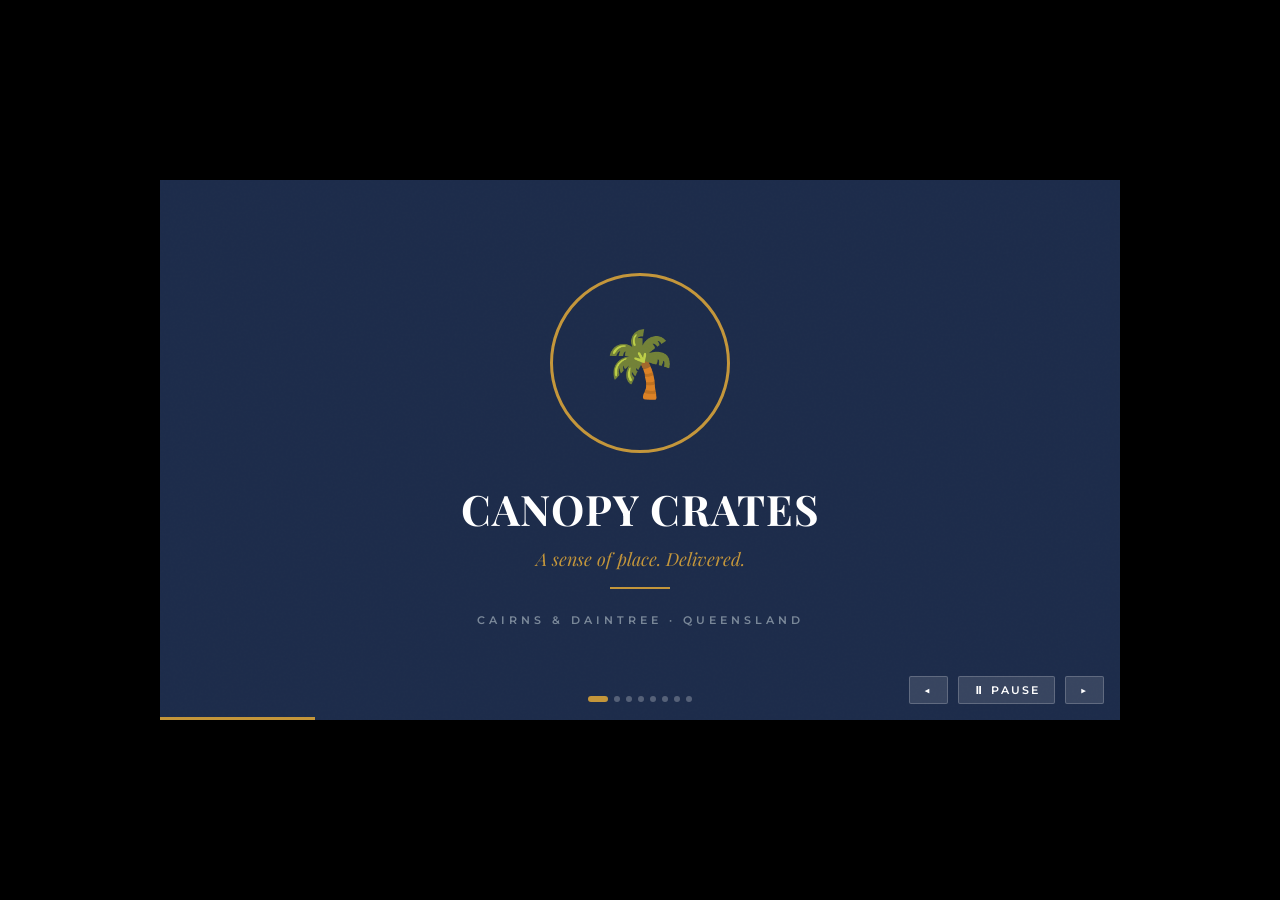
<file: vendors/index.html>
<!DOCTYPE html>
<html lang="en">
<head>
<meta charset="UTF-8">
<meta name="viewport" content="width=device-width, initial-scale=1.0">
<title>Canopy Crates — Vendor Pitch</title>
<link rel="preconnect" href="https://fonts.googleapis.com">
<link href="https://fonts.googleapis.com/css2?family=Playfair+Display:ital,wght@0,400;0,700;1,400;1,600&family=Montserrat:wght@300;400;600;700&display=swap" rel="stylesheet">
<style>
  *, *::before, *::after { margin: 0; padding: 0; box-sizing: border-box; }

  :root {
    --navy: #1C2B4A;
    --gold: #C4963A;
    --ivory: #F5F0E6;
    --slate: #7A8899;
    --green: #3A7A56;
    --teal: #2D7E7E;
    --amber: #D4822A;
    --sand: #F7EED8;
    --charcoal: #2A2A2A;
  }

  body {
    background: #000;
    display: flex;
    align-items: center;
    justify-content: center;
    min-height: 100vh;
    font-family: 'Montserrat', sans-serif;
    overflow: hidden;
  }

  .video-frame {
    width: 960px;
    height: 540px;
    position: relative;
    overflow: hidden;
    background: var(--navy);
  }

  /* ─── SCENE BASE ─── */
  .scene {
    position: absolute;
    inset: 0;
    opacity: 0;
    pointer-events: none;
    transition: opacity 0.8s ease;
  }
  .scene.active { opacity: 1; pointer-events: auto; }

  /* ─── GRAIN OVERLAY ─── */
  .grain {
    position: absolute; inset: 0; z-index: 100; pointer-events: none;
    background-image: url("data:image/svg+xml,%3Csvg viewBox='0 0 256 256' xmlns='http://www.w3.org/2000/svg'%3E%3Cfilter id='noise'%3E%3CfeTurbulence type='fractalNoise' baseFrequency='0.9' numOctaves='4' stitchTiles='stitch'/%3E%3C/filter%3E%3Crect width='100%25' height='100%25' filter='url(%23noise)' opacity='0.04'/%3E%3C/svg%3E");
    opacity: 0.4;
  }

  /* ─── PROGRESS BAR ─── */
  .progress-bar {
    position: absolute;
    bottom: 0; left: 0;
    height: 3px;
    background: var(--gold);
    z-index: 200;
    transition: none;
  }

  /* ─── SCENE 1: OPEN ─── */
  #s1 {
    background: var(--navy);
    display: flex; align-items: center; justify-content: center;
    flex-direction: column;
  }
  #s1 .ring {
    width: 180px; height: 180px;
    border-radius: 50%;
    border: 3px solid var(--gold);
    display: flex; align-items: center; justify-content: center;
    position: relative;
    animation: pulse-ring 2s ease-in-out infinite;
  }
  @keyframes pulse-ring {
    0%,100% { box-shadow: 0 0 0 0 rgba(196,150,58,0.3); }
    50% { box-shadow: 0 0 0 18px rgba(196,150,58,0); }
  }
  #s1 .palm {
    font-size: 64px;
    animation: s1-palm 0.6s 0.2s both ease-out;
  }
  @keyframes s1-palm {
    from { transform: scale(0.5) rotate(-10deg); opacity: 0; }
    to   { transform: scale(1) rotate(0deg); opacity: 1; }
  }
  #s1 h1 {
    font-family: 'Playfair Display', serif;
    font-size: 42px; font-weight: 700;
    color: #fff;
    margin-top: 28px;
    letter-spacing: 1px;
    animation: fadeUp 0.7s 0.5s both;
  }
  #s1 .tagline {
    font-family: 'Playfair Display', serif;
    font-style: italic;
    color: var(--gold);
    font-size: 18px;
    margin-top: 10px;
    animation: fadeUp 0.7s 0.8s both;
  }
  #s1 .sub {
    font-family: 'Montserrat', sans-serif;
    font-size: 11px; font-weight: 600;
    letter-spacing: 4px;
    color: var(--slate);
    text-transform: uppercase;
    margin-top: 24px;
    animation: fadeUp 0.7s 1.1s both;
  }
  .gold-line {
    width: 60px; height: 2px;
    background: var(--gold);
    margin: 16px auto 0;
    animation: widen 0.6s 1.0s both;
  }
  @keyframes widen {
    from { width: 0; opacity: 0; }
    to   { width: 60px; opacity: 1; }
  }

  /* ─── SCENE 2: THE PROBLEM ─── */
  #s2 {
    background: var(--charcoal);
    display: flex; align-items: center;
    padding: 60px;
  }
  #s2 .left {
    flex: 1;
    padding-right: 50px;
    border-right: 2px solid rgba(196,150,58,0.3);
  }
  #s2 .overline {
    font-size: 10px; font-weight: 700;
    letter-spacing: 4px; text-transform: uppercase;
    color: var(--amber);
    margin-bottom: 20px;
    animation: fadeUp 0.6s 0.3s both;
  }
  #s2 h2 {
    font-family: 'Playfair Display', serif;
    font-size: 38px; font-weight: 700;
    color: var(--ivory);
    line-height: 1.2;
    animation: fadeUp 0.6s 0.5s both;
  }
  #s2 h2 em {
    font-style: italic;
    color: var(--gold);
  }
  #s2 .body {
    font-size: 14px; color: var(--slate);
    line-height: 1.8;
    margin-top: 20px;
    animation: fadeUp 0.6s 0.7s both;
  }
  #s2 .right {
    flex: 0 0 300px;
    padding-left: 50px;
    display: flex; flex-direction: column; gap: 20px;
  }
  .stat-block {
    animation: fadeLeft 0.5s both;
  }
  .stat-block:nth-child(1) { animation-delay: 0.6s; }
  .stat-block:nth-child(2) { animation-delay: 0.8s; }
  .stat-block:nth-child(3) { animation-delay: 1.0s; }
  .stat-block .num {
    font-family: 'Playfair Display', serif;
    font-size: 44px; font-weight: 700;
    color: var(--gold);
    line-height: 1;
  }
  .stat-block .label {
    font-size: 11px; color: var(--slate);
    letter-spacing: 2px; text-transform: uppercase;
    margin-top: 4px;
  }

  /* ─── SCENE 3: THE SOLUTION ─── */
  #s3 {
    background: var(--navy);
    overflow: hidden;
  }
  #s3 .bg-geo {
    position: absolute; inset: 0;
    background:
      radial-gradient(ellipse 600px 400px at 80% 50%, rgba(58,122,86,0.15) 0%, transparent 70%),
      radial-gradient(ellipse 300px 300px at 20% 80%, rgba(196,150,58,0.08) 0%, transparent 60%);
  }
  #s3 .content {
    position: relative; z-index: 2;
    padding: 60px;
    display: flex; align-items: center; height: 100%;
  }
  #s3 .text { flex: 1; }
  #s3 .overline {
    font-size: 10px; font-weight: 700;
    letter-spacing: 4px; text-transform: uppercase;
    color: var(--green);
    margin-bottom: 16px;
    animation: fadeUp 0.6s 0.2s both;
  }
  #s3 h2 {
    font-family: 'Playfair Display', serif;
    font-size: 40px; font-weight: 700;
    color: #fff;
    line-height: 1.15;
    animation: fadeUp 0.6s 0.4s both;
  }
  #s3 h2 span { color: var(--gold); }
  #s3 .body {
    font-size: 15px; color: rgba(255,255,255,0.7);
    line-height: 1.8; margin-top: 20px;
    max-width: 440px;
    animation: fadeUp 0.6s 0.6s both;
  }
  #s3 .crate-visual {
    flex: 0 0 280px;
    height: 280px;
    position: relative;
    animation: fadeLeft 0.8s 0.5s both;
  }
  .crate-box {
    width: 200px; height: 160px;
    background: var(--sand);
    border-radius: 4px;
    position: absolute; bottom: 30px; left: 30px;
    display: flex; align-items: center; justify-content: center;
    flex-direction: column;
    box-shadow: 8px 8px 0 var(--gold);
  }
  .crate-box .icon { font-size: 42px; }
  .crate-box .lbl {
    font-size: 9px; font-weight: 700;
    letter-spacing: 3px; text-transform: uppercase;
    color: var(--navy);
    margin-top: 10px;
  }
  .crate-tag {
    position: absolute; top: 20px; right: 10px;
    background: var(--green);
    color: #fff;
    font-size: 10px; font-weight: 700;
    letter-spacing: 2px; text-transform: uppercase;
    padding: 6px 12px;
    border-radius: 2px;
  }

  /* ─── SCENE 4: THE CRATES ─── */
  #s4 {
    background: var(--sand);
    display: flex; flex-direction: column;
    padding: 50px 60px;
  }
  #s4 .overline {
    font-size: 10px; font-weight: 700;
    letter-spacing: 4px; text-transform: uppercase;
    color: var(--teal);
    margin-bottom: 14px;
    animation: fadeUp 0.5s 0.2s both;
  }
  #s4 h2 {
    font-family: 'Playfair Display', serif;
    font-size: 34px; color: var(--navy);
    animation: fadeUp 0.5s 0.3s both;
  }
  #s4 .crates-grid {
    display: grid;
    grid-template-columns: repeat(4, 1fr);
    gap: 16px;
    margin-top: 28px;
    flex: 1;
  }
  .crate-card {
    background: #fff;
    border-radius: 4px;
    border-top: 4px solid var(--green);
    padding: 20px 16px;
    display: flex; flex-direction: column;
    box-shadow: 0 4px 16px rgba(28,43,74,0.08);
  }
  .crate-card:nth-child(1) { animation: fadeUp 0.5s 0.4s both; }
  .crate-card:nth-child(2) { animation: fadeUp 0.5s 0.55s both; border-top-color: var(--amber); }
  .crate-card:nth-child(3) { animation: fadeUp 0.5s 0.7s both; border-top-color: var(--teal); }
  .crate-card:nth-child(4) { animation: fadeUp 0.5s 0.85s both; border-top-color: var(--gold); }
  .crate-card .cc-icon { font-size: 28px; margin-bottom: 12px; }
  .crate-card .cc-name {
    font-family: 'Playfair Display', serif;
    font-size: 15px; font-weight: 700;
    color: var(--navy);
    line-height: 1.2;
  }
  .crate-card .cc-tag {
    font-size: 9px; font-weight: 600;
    letter-spacing: 2px; text-transform: uppercase;
    color: var(--slate);
    margin-top: 6px;
  }
  .crate-card .cc-body {
    font-size: 11px; color: var(--charcoal);
    line-height: 1.6; margin-top: 10px;
    flex: 1;
  }
  .crate-card .cc-badge {
    margin-top: 12px;
    font-size: 9px; font-weight: 700;
    letter-spacing: 2px; text-transform: uppercase;
    color: var(--green);
  }

  /* ─── SCENE 5: THE OPPORTUNITY ─── */
  #s5 {
    background: var(--navy);
    display: flex; flex-direction: column;
    align-items: center; justify-content: center;
    text-align: center;
    padding: 60px;
    overflow: hidden;
  }
  #s5 .bg-radial {
    position: absolute; inset: 0;
    background: radial-gradient(ellipse 700px 400px at 50% 50%, rgba(196,150,58,0.07), transparent 70%);
    pointer-events: none;
  }
  #s5 .overline {
    font-size: 10px; font-weight: 700;
    letter-spacing: 4px; text-transform: uppercase;
    color: var(--gold);
    margin-bottom: 14px;
    position: relative; z-index: 2;
    animation: fadeUp 0.5s 0.2s both;
  }
  #s5 h2 {
    font-family: 'Playfair Display', serif;
    font-size: 42px; font-weight: 700;
    color: #fff; line-height: 1.15;
    max-width: 640px;
    position: relative; z-index: 2;
    animation: fadeUp 0.6s 0.4s both;
  }
  #s5 h2 em { font-style: italic; color: var(--gold); }
  #s5 .pillars {
    display: flex; gap: 40px;
    margin-top: 40px;
    position: relative; z-index: 2;
  }
  .pillar {
    display: flex; flex-direction: column; align-items: center;
    gap: 10px;
  }
  .pillar:nth-child(1) { animation: fadeUp 0.5s 0.6s both; }
  .pillar:nth-child(2) { animation: fadeUp 0.5s 0.75s both; }
  .pillar:nth-child(3) { animation: fadeUp 0.5s 0.9s both; }
  .pillar .p-icon {
    width: 52px; height: 52px;
    border-radius: 50%;
    border: 2px solid var(--gold);
    display: flex; align-items: center; justify-content: center;
    font-size: 22px;
  }
  .pillar .p-title {
    font-size: 12px; font-weight: 700;
    letter-spacing: 2px; text-transform: uppercase;
    color: var(--gold);
  }
  .pillar .p-body {
    font-size: 12px; color: rgba(255,255,255,0.6);
    text-align: center; line-height: 1.6;
    max-width: 160px;
  }

  /* ─── SCENE 6: HOW IT WORKS ─── */
  #s6 {
    background: var(--ivory);
    display: flex; flex-direction: column;
    padding: 50px 60px;
  }
  #s6 .overline {
    font-size: 10px; font-weight: 700;
    letter-spacing: 4px; text-transform: uppercase;
    color: var(--green);
    margin-bottom: 12px;
    animation: fadeUp 0.5s 0.2s both;
  }
  #s6 h2 {
    font-family: 'Playfair Display', serif;
    font-size: 34px; color: var(--navy);
    animation: fadeUp 0.5s 0.3s both;
  }
  #s6 .steps {
    display: flex; gap: 0; margin-top: 32px; flex: 1; align-items: center;
  }
  .step {
    flex: 1; display: flex; flex-direction: column; align-items: center;
    text-align: center; padding: 0 12px; position: relative;
  }
  .step:not(:last-child)::after {
    content: ''; position: absolute;
    right: -1px; top: 28px;
    width: 1px; height: 40px;
    background: var(--gold); opacity: 0.4;
  }
  .step:nth-child(1) { animation: fadeUp 0.5s 0.4s both; }
  .step:nth-child(2) { animation: fadeUp 0.5s 0.55s both; }
  .step:nth-child(3) { animation: fadeUp 0.5s 0.7s both; }
  .step:nth-child(4) { animation: fadeUp 0.5s 0.85s both; }
  .step:nth-child(5) { animation: fadeUp 0.5s 1.0s both; }
  .step .s-num {
    width: 48px; height: 48px;
    border-radius: 50%;
    background: var(--navy);
    color: var(--gold);
    font-family: 'Playfair Display', serif;
    font-size: 20px; font-weight: 700;
    display: flex; align-items: center; justify-content: center;
    margin-bottom: 14px;
    flex-shrink: 0;
  }
  .step .s-title {
    font-size: 12px; font-weight: 700;
    letter-spacing: 1px; text-transform: uppercase;
    color: var(--navy);
    margin-bottom: 8px;
  }
  .step .s-body {
    font-size: 11px; color: var(--slate);
    line-height: 1.6;
  }
  .step .s-icon { font-size: 24px; margin-bottom: 10px; }

  /* ─── SCENE 7: COMMUNITY ─── */
  #s7 {
    background: var(--green);
    display: flex; align-items: center; justify-content: center;
    flex-direction: column;
    text-align: center;
    padding: 60px;
    position: relative; overflow: hidden;
  }
  #s7::before {
    content: '';
    position: absolute; top: -60px; right: -60px;
    width: 300px; height: 300px;
    border-radius: 50%;
    border: 2px solid rgba(255,255,255,0.1);
  }
  #s7::after {
    content: '';
    position: absolute; bottom: -80px; left: -40px;
    width: 200px; height: 200px;
    border-radius: 50%;
    border: 2px solid rgba(255,255,255,0.08);
  }
  #s7 .quote {
    font-family: 'Playfair Display', serif;
    font-style: italic;
    font-size: 28px; color: #fff;
    line-height: 1.4; max-width: 700px;
    position: relative; z-index: 2;
    animation: fadeUp 0.7s 0.3s both;
  }
  #s7 .quote::before {
    content: '"';
    font-size: 80px; color: rgba(255,255,255,0.15);
    position: absolute; top: -20px; left: -20px;
    font-family: 'Playfair Display', serif;
    line-height: 1;
  }
  #s7 .attr {
    font-size: 11px; font-weight: 600;
    letter-spacing: 3px; text-transform: uppercase;
    color: rgba(255,255,255,0.6);
    margin-top: 24px; position: relative; z-index: 2;
    animation: fadeUp 0.6s 0.6s both;
  }
  #s7 .attr::before {
    content: '—'; margin-right: 8px; color: var(--gold);
  }
  #s7 .vendors {
    display: flex; gap: 20px; margin-top: 36px;
    position: relative; z-index: 2;
    animation: fadeUp 0.6s 0.8s both;
  }
  .vendor-pill {
    background: rgba(255,255,255,0.15);
    border: 1px solid rgba(255,255,255,0.25);
    border-radius: 20px;
    padding: 6px 16px;
    font-size: 11px; font-weight: 600;
    color: #fff;
    letter-spacing: 1px;
  }

  /* ─── SCENE 8: CTA ─── */
  #s8 {
    background: var(--navy);
    display: flex; flex-direction: column;
    align-items: center; justify-content: center;
    text-align: center;
    padding: 60px;
    overflow: hidden;
  }
  #s8 .bg {
    position: absolute; inset: 0;
    background:
      radial-gradient(ellipse 500px 300px at 30% 70%, rgba(58,122,86,0.12) 0%, transparent 60%),
      radial-gradient(ellipse 400px 400px at 70% 30%, rgba(196,150,58,0.08) 0%, transparent 60%);
  }
  #s8 .overline {
    font-size: 10px; font-weight: 700;
    letter-spacing: 4px; text-transform: uppercase;
    color: var(--gold); margin-bottom: 16px;
    position: relative; z-index: 2;
    animation: fadeUp 0.5s 0.2s both;
  }
  #s8 h2 {
    font-family: 'Playfair Display', serif;
    font-size: 48px; font-weight: 700;
    color: #fff; line-height: 1.1;
    position: relative; z-index: 2;
    animation: fadeUp 0.6s 0.4s both;
  }
  #s8 .tagline {
    font-family: 'Playfair Display', serif;
    font-style: italic; font-size: 18px;
    color: var(--gold); margin-top: 12px;
    position: relative; z-index: 2;
    animation: fadeUp 0.6s 0.55s both;
  }
  #s8 .contact {
    margin-top: 36px;
    position: relative; z-index: 2;
    animation: fadeUp 0.6s 0.7s both;
    display: flex; flex-direction: column; gap: 8px;
    align-items: center;
  }
  #s8 .contact-line {
    font-size: 14px; color: rgba(255,255,255,0.7);
    letter-spacing: 1px;
  }
  #s8 .contact-line strong { color: #fff; }
  #s8 .divider {
    width: 1px; height: 20px;
    background: rgba(196,150,58,0.4); margin: 4px 0;
  }
  #s8 .logo-area {
    margin-top: 32px;
    position: relative; z-index: 2;
    animation: fadeUp 0.6s 0.9s both;
    display: flex; flex-direction: column; align-items: center; gap: 8px;
  }
  #s8 .logo-ring {
    width: 60px; height: 60px;
    border-radius: 50%; border: 2px solid var(--gold);
    display: flex; align-items: center; justify-content: center;
    font-size: 24px;
  }
  #s8 .logo-text {
    font-family: 'Montserrat', sans-serif;
    font-size: 11px; font-weight: 700;
    letter-spacing: 4px; text-transform: uppercase;
    color: var(--gold);
  }
  #s8 .logo-sub {
    font-size: 9px; font-weight: 400;
    letter-spacing: 3px; text-transform: uppercase;
    color: var(--slate);
  }

  /* ─── ANIMATIONS ─── */
  @keyframes fadeUp {
    from { opacity: 0; transform: translateY(24px); }
    to   { opacity: 1; transform: translateY(0); }
  }
  @keyframes fadeLeft {
    from { opacity: 0; transform: translateX(30px); }
    to   { opacity: 1; transform: translateX(0); }
  }

  /* ─── CONTROLS ─── */
  .controls {
    position: absolute; bottom: 16px; right: 16px;
    z-index: 300; display: flex; gap: 10px;
  }
  .ctrl-btn {
    background: rgba(255,255,255,0.12);
    border: 1px solid rgba(255,255,255,0.2);
    color: #fff;
    font-size: 11px; font-weight: 600;
    letter-spacing: 2px; text-transform: uppercase;
    padding: 6px 14px; border-radius: 2px;
    cursor: pointer;
    font-family: 'Montserrat', sans-serif;
    transition: background 0.2s;
  }
  .ctrl-btn:hover { background: rgba(255,255,255,0.2); }

  /* ─── SCENE DOTS ─── */
  .scene-dots {
    position: absolute; bottom: 18px; left: 50%;
    transform: translateX(-50%);
    z-index: 300; display: flex; gap: 6px;
  }
  .dot {
    width: 6px; height: 6px; border-radius: 50%;
    background: rgba(255,255,255,0.25);
    transition: background 0.3s, width 0.3s;
    cursor: pointer;
  }
  .dot.active { background: var(--gold); width: 20px; border-radius: 3px; }
</style>
</head>
<body>

<div class="video-frame" id="frame">

  <!-- GRAIN -->
  <div class="grain"></div>

  <!-- PROGRESS BAR -->
  <div class="progress-bar" id="progress"></div>

  <!-- ── SCENE 1: BRAND OPEN (0–7s) ── -->
  <div class="scene active" id="s1" data-duration="7000">
    <div class="ring">
      <span class="palm">🌴</span>
    </div>
    <h1>CANOPY CRATES</h1>
    <div class="tagline">A sense of place. Delivered.</div>
    <div class="gold-line"></div>
    <div class="sub">Cairns & Daintree · Queensland</div>
  </div>

  <!-- ── SCENE 2: THE PROBLEM (7–17s) ── -->
  <div class="scene" id="s2" data-duration="10000">
    <div class="left">
      <div class="overline">The Opportunity</div>
      <h2>Visitors leave<br>without ever truly<br><em>tasting the region.</em></h2>
      <p class="body">
        Guests arrive at boutique hotels and Airbnbs with a defined path — reef, rainforest, repeat. 
        The region's most remarkable producers remain invisible. Your products stay off the table.
      </p>
    </div>
    <div class="right">
      <div class="stat-block">
        <div class="num">3.7M</div>
        <div class="label">Annual Visitors · Tropical North QLD</div>
      </div>
      <div class="stat-block">
        <div class="num">↑82%</div>
        <div class="label">Growth in boutique & Airbnb stays</div>
      </div>
      <div class="stat-block">
        <div class="num">0</div>
        <div class="label">Curated local hamper services in the region</div>
      </div>
    </div>
  </div>

  <!-- ── SCENE 3: THE SOLUTION (17–26s) ── -->
  <div class="scene" id="s3" data-duration="9000">
    <div class="bg-geo"></div>
    <div class="content">
      <div class="text">
        <div class="overline">Introducing</div>
        <h2>We bring <span>your products</span><br>directly into<br>the guest experience.</h2>
        <p class="body">
          Canopy Crates delivers curated hampers — built entirely from local producers — to boutique hotel and Airbnb guests across Cairns and the Daintree. Personally selected, packaged, and delivered by Michelle.
        </p>
      </div>
      <div class="crate-visual">
        <div class="crate-box">
          <div class="icon">🧺</div>
          <div class="lbl">Canopy Crate</div>
        </div>
        <div class="crate-tag">Local Only</div>
      </div>
    </div>
  </div>

  <!-- ── SCENE 4: THE CRATES (26–38s) ── -->
  <div class="scene" id="s4" data-duration="12000">
    <div class="overline">Our Range</div>
    <h2>Four curated crates. Each one a story.</h2>
    <div class="crates-grid">
      <div class="crate-card">
        <div class="cc-icon">🍳</div>
        <div class="cc-name">The Morning Crate</div>
        <div class="cc-tag">Breakfast in Bed</div>
        <div class="cc-body">Local honey, fresh bread, avocado & seasonal tropical fruit. Start the day the Daintree way.</div>
        <div class="cc-badge">12hr lead time</div>
      </div>
      <div class="crate-card">
        <div class="cc-icon">🍷</div>
        <div class="cc-name">The Sundowner</div>
        <div class="cc-tag">Twilight Picnic</div>
        <div class="cc-body">Wine or bubbly from Epicurean, artisan cheese, crackers & seasonal fruit. The best seat in the tropics.</div>
        <div class="cc-badge">12hr lead time</div>
      </div>
      <div class="crate-card">
        <div class="cc-icon">🍃</div>
        <div class="cc-name">Regional Goodies</div>
        <div class="cc-tag">Gifts of the Region</div>
        <div class="cc-body">Daintree Chocolate, Daintree Tea, fermented foods, wellness, dried mango. The soul of the region, boxed.</div>
        <div class="cc-badge">48hr lead time · Seasonal</div>
      </div>
      <div class="crate-card">
        <div class="cc-icon">🥂</div>
        <div class="cc-name">The Celebration</div>
        <div class="cc-tag">Wedding & Bridal Day</div>
        <div class="cc-body">Fully customisable — wine, dips, cheese, local chocolate & wellness. Curated indulgence before your most beautiful moment.</div>
        <div class="cc-badge">12hr lead time</div>
      </div>
    </div>
  </div>

  <!-- ── SCENE 5: THE OPPORTUNITY (38–48s) ── -->
  <div class="scene" id="s5" data-duration="10000">
    <div class="bg-radial"></div>
    <div class="overline">Why Partner With Us</div>
    <h2>A new channel for your product.<br><em>No setup. No shelf space. No guesswork.</em></h2>
    <div class="pillars">
      <div class="pillar">
        <div class="p-icon">📦</div>
        <div class="p-title">New Distribution</div>
        <div class="p-body">Reach guests who would never have found you — captive, curious, ready to spend.</div>
      </div>
      <div class="pillar">
        <div class="p-icon">🔄</div>
        <div class="p-title">Repeat Sales</div>
        <div class="p-body">Guests who love your product can order online — building a new direct channel for your business.</div>
      </div>
      <div class="pillar">
        <div class="p-icon">🌿</div>
        <div class="p-title">Community First</div>
        <div class="p-body">We feature your story on every producer card. Your brand travels with every crate.</div>
      </div>
    </div>
  </div>

  <!-- ── SCENE 6: HOW IT WORKS (48–55s) ── -->
  <div class="scene" id="s6" data-duration="7000">
    <div class="overline">Simple by Design</div>
    <h2>How it works for you.</h2>
    <div class="steps">
      <div class="step">
        <div class="s-icon">🤝</div>
        <div class="s-num">1</div>
        <div class="s-title">Partner</div>
        <div class="s-body">Agree on a wholesale rate. We handle everything else.</div>
      </div>
      <div class="step">
        <div class="s-icon">📦</div>
        <div class="s-num">2</div>
        <div class="s-title">Supply</div>
        <div class="s-body">We collect or you deliver. Flexible and low-friction.</div>
      </div>
      <div class="step">
        <div class="s-icon">🧺</div>
        <div class="s-num">3</div>
        <div class="s-title">Curate</div>
        <div class="s-body">Michelle personally curates and packages every crate.</div>
      </div>
      <div class="step">
        <div class="s-icon">🏨</div>
        <div class="s-num">4</div>
        <div class="s-title">Deliver</div>
        <div class="s-body">Delivered to boutique hotels and Airbnbs across the region.</div>
      </div>
      <div class="step">
        <div class="s-icon">✨</div>
        <div class="s-num">5</div>
        <div class="s-title">Grow</div>
        <div class="s-body">Your brand reaches guests, earns fans, builds new sales.</div>
      </div>
    </div>
  </div>

  <!-- ── SCENE 7: COMMUNITY (55–60s) ── -->
  <div class="scene" id="s7" data-duration="5000">
    <div class="quote">
      Your products deserve to be tasted. Your story deserves to be told. Canopy Crates is how we make that happen — together.
    </div>
    <div class="attr">Michelle, Founder — Canopy Crates</div>
    <div class="vendors">
      <div class="vendor-pill">🍫 Daintree Chocolate</div>
      <div class="vendor-pill">🍵 Daintree Tea</div>
      <div class="vendor-pill">🍯 Local Honey</div>
      <div class="vendor-pill">🥂 Epicurean</div>
      <div class="vendor-pill">🌿 Daintree Wellness</div>
    </div>
  </div>

  <!-- ── SCENE 8: CTA (60s+) ── -->
  <div class="scene" id="s8" data-duration="999999">
    <div class="bg"></div>
    <div class="overline">Let's Work Together</div>
    <h2>Bring your product<br>into the crate.</h2>
    <div class="tagline">The region. Curated. Delivered.</div>
    <div class="contact">
      <div class="contact-line"><strong>Canopy Crates</strong> — a Canopy Collective company</div>
      <div class="divider"></div>
      <div class="contact-line">Cairns & Daintree · Queensland, Australia</div>
    </div>
    <div class="logo-area">
      <div class="logo-ring">🌴</div>
      <div class="logo-text">Canopy Collective</div>
      <div class="logo-sub">Curated Regional Discovery</div>
    </div>
  </div>

  <!-- DOTS -->
  <div class="scene-dots" id="dots"></div>

  <!-- CONTROLS -->
  <div class="controls">
    <button class="ctrl-btn" id="btnPrev">◀</button>
    <button class="ctrl-btn" id="btnPlayPause">⏸ Pause</button>
    <button class="ctrl-btn" id="btnNext">▶</button>
  </div>

</div>

<script>
  const scenes = Array.from(document.querySelectorAll('.scene'));
  const progress = document.getElementById('progress');
  const dotsContainer = document.getElementById('dots');
  const btnPlay = document.getElementById('btnPlayPause');
  const btnPrev = document.getElementById('btnPrev');
  const btnNext = document.getElementById('btnNext');

  let current = 0;
  let playing = true;
  let startTime = null;
  let elapsed = 0;
  let raf = null;

  // Build dots
  scenes.forEach((_, i) => {
    const d = document.createElement('div');
    d.className = 'dot' + (i === 0 ? ' active' : '');
    d.addEventListener('click', () => goTo(i));
    dotsContainer.appendChild(d);
  });
  const dots = Array.from(dotsContainer.querySelectorAll('.dot'));

  function getDuration(idx) {
    return parseInt(scenes[idx].dataset.duration) || 7000;
  }

  function goTo(idx) {
    scenes[current].classList.remove('active');
    dots[current].classList.remove('active');
    current = Math.max(0, Math.min(scenes.length - 1, idx));
    scenes[current].classList.add('active');
    dots[current].classList.add('active');
    elapsed = 0;
    startTime = null;
    progress.style.width = '0%';
  }

  function tick(ts) {
    if (!playing) return;
    if (startTime === null) startTime = ts;
    elapsed = ts - startTime;
    const dur = getDuration(current);
    const pct = Math.min((elapsed / dur) * 100, 100);
    progress.style.width = pct + '%';
    if (elapsed >= dur && current < scenes.length - 1) {
      goTo(current + 1);
    }
    raf = requestAnimationFrame(tick);
  }

  raf = requestAnimationFrame(tick);

  btnPlay.addEventListener('click', () => {
    playing = !playing;
    btnPlay.textContent = playing ? '⏸ Pause' : '▶ Play';
    if (playing) {
      startTime = null;
      raf = requestAnimationFrame(tick);
    } else {
      cancelAnimationFrame(raf);
    }
  });

  btnNext.addEventListener('click', () => {
    if (current < scenes.length - 1) goTo(current + 1);
  });
  btnPrev.addEventListener('click', () => {
    if (current > 0) goTo(current - 1);
  });
</script>
</body>
</html>
</file>
